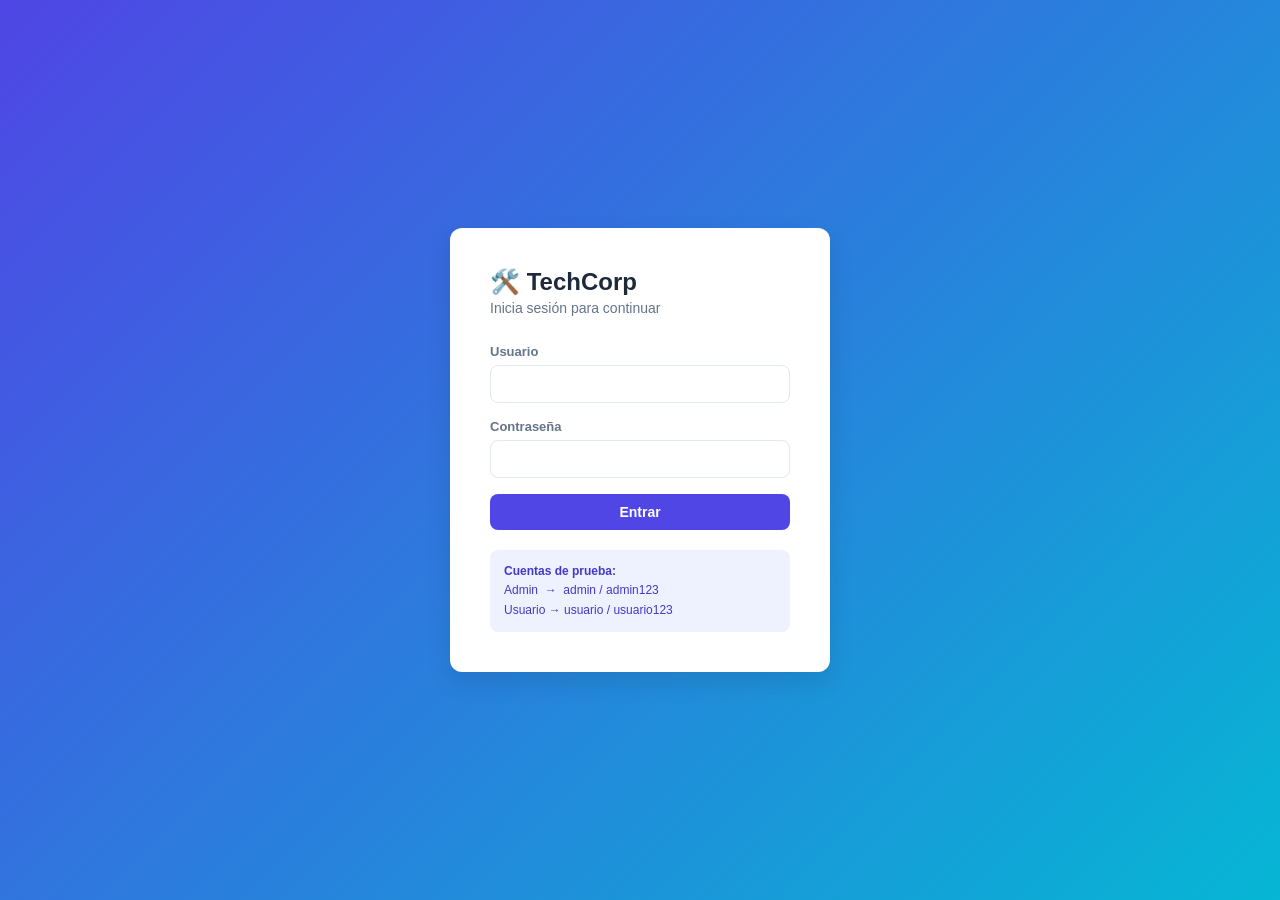
<file: index.html>
<!DOCTYPE html>
<html lang="es">
<head>
<meta charset="UTF-8">
<meta name="viewport" content="width=device-width, initial-scale=1.0">
<title>TechCorp - Iniciar sesión</title>
<link rel="stylesheet" href="css/styles.css">
</head>
<body class="login-page">

  <div class="login-card">
    <h1>🛠️ TechCorp</h1>
    <p class="subtitle">Inicia sesión para continuar</p>

    <div class="error-msg" id="error-msg">Usuario o contraseña incorrectos.</div>

    <form id="form-login">
      <div class="field">
        <label for="username">Usuario</label>
        <input type="text" id="username" autocomplete="username" required>
      </div>
      <div class="field">
        <label for="password">Contraseña</label>
        <input type="password" id="password" autocomplete="current-password" required>
      </div>
      <button type="submit" class="btn btn-primary btn-block">Entrar</button>
    </form>

    <div class="hint-box">
      <strong>Cuentas de prueba:</strong><br>
      Admin &nbsp;→&nbsp; admin / admin123<br>
      Usuario → usuario / usuario123
    </div>
  </div>

  <script src="js/auth.js"></script>
  <script>
    seedUsers();

    if (getSession()) {
      window.location.href = 'dashboard.html';
    }

    document.getElementById('form-login').addEventListener('submit', (e) => {
      e.preventDefault();
      const username = document.getElementById('username').value.trim();
      const password = document.getElementById('password').value;

      const session = login(username, password);
      if (session) {
        window.location.href = 'dashboard.html';
      } else {
        document.getElementById('error-msg').style.display = 'block';
      }
    });
  </script>
</body>
</html>
</file>
<file: css/styles.css>
:root {
  --primary: #4f46e5;
  --primary-dark: #4338ca;
  --primary-light: #eef2ff;
  --accent: #06b6d4;
  --bg: #f8fafc;
  --surface: #ffffff;
  --text: #1e293b;
  --text-muted: #64748b;
  --border: #e2e8f0;
  --danger: #ef4444;
  --danger-dark: #dc2626;
  --success: #10b981;
  --radius: 12px;
  --shadow: 0 1px 3px rgba(15, 23, 42, 0.08), 0 1px 2px rgba(15, 23, 42, 0.06);
  --shadow-lg: 0 10px 25px rgba(15, 23, 42, 0.12);
}

* { box-sizing: border-box; }

body {
  margin: 0;
  font-family: -apple-system, BlinkMacSystemFont, "Segoe UI", Roboto, Helvetica, Arial, sans-serif;
  background: var(--bg);
  color: var(--text);
}

a { color: inherit; text-decoration: none; }
button { font-family: inherit; cursor: pointer; }

/* ---------- Login ---------- */
.login-page {
  min-height: 100vh;
  display: flex;
  align-items: center;
  justify-content: center;
  background: linear-gradient(135deg, var(--primary) 0%, var(--accent) 100%);
  padding: 20px;
}

.login-card {
  background: var(--surface);
  border-radius: var(--radius);
  box-shadow: var(--shadow-lg);
  padding: 40px;
  width: 100%;
  max-width: 380px;
}

.login-card h1 {
  margin: 0 0 4px;
  font-size: 24px;
}

.login-card .subtitle {
  color: var(--text-muted);
  margin: 0 0 28px;
  font-size: 14px;
}

.field { margin-bottom: 16px; }

.field label {
  display: block;
  font-size: 13px;
  font-weight: 600;
  margin-bottom: 6px;
  color: var(--text-muted);
}

.field input, .field textarea, .field select {
  width: 100%;
  padding: 10px 12px;
  border: 1px solid var(--border);
  border-radius: 8px;
  font-size: 14px;
  outline: none;
  transition: border-color .15s;
}

.field input:focus, .field textarea:focus, .field select:focus {
  border-color: var(--primary);
}

.btn {
  display: inline-flex;
  align-items: center;
  justify-content: center;
  gap: 6px;
  padding: 10px 18px;
  border-radius: 8px;
  border: none;
  font-size: 14px;
  font-weight: 600;
  transition: background .15s, transform .1s;
}

.btn-primary { background: var(--primary); color: #fff; }
.btn-primary:hover { background: var(--primary-dark); }
.btn-block { width: 100%; }
.btn-danger { background: var(--danger); color: #fff; }
.btn-danger:hover { background: var(--danger-dark); }
.btn-secondary { background: var(--primary-light); color: var(--primary-dark); }
.btn-secondary:hover { background: #e0e7ff; }

.error-msg {
  background: #fef2f2;
  color: var(--danger-dark);
  border: 1px solid #fecaca;
  padding: 10px 12px;
  border-radius: 8px;
  font-size: 13px;
  margin-bottom: 16px;
  display: none;
}

.hint-box {
  margin-top: 20px;
  padding: 12px 14px;
  background: var(--primary-light);
  border-radius: 8px;
  font-size: 12px;
  color: var(--primary-dark);
  line-height: 1.6;
}

/* ---------- Navbar ---------- */
.navbar {
  display: flex;
  align-items: center;
  justify-content: space-between;
  background: var(--surface);
  border-bottom: 1px solid var(--border);
  padding: 14px 28px;
  flex-wrap: wrap;
  gap: 12px;
  position: sticky;
  top: 0;
  z-index: 10;
}

.nav-brand {
  font-weight: 700;
  font-size: 18px;
  display: flex;
  align-items: center;
  gap: 8px;
}

.nav-links { display: flex; gap: 6px; flex-wrap: wrap; }

.nav-links a {
  padding: 8px 14px;
  border-radius: 8px;
  font-size: 14px;
  font-weight: 500;
  color: var(--text-muted);
}

.nav-links a:hover { background: var(--bg); }
.nav-links a.active { background: var(--primary-light); color: var(--primary-dark); }

.nav-user {
  display: flex;
  align-items: center;
  gap: 12px;
  font-size: 13px;
  color: var(--text-muted);
}

.badge {
  background: var(--primary-light);
  color: var(--primary-dark);
  padding: 2px 8px;
  border-radius: 999px;
  font-size: 11px;
  font-weight: 700;
  text-transform: uppercase;
}

/* ---------- Layout ---------- */
.page-container { max-width: 1100px; margin: 0 auto; padding: 32px 24px 60px; }

.page-header {
  display: flex;
  align-items: center;
  justify-content: space-between;
  margin-bottom: 24px;
  flex-wrap: wrap;
  gap: 12px;
}

.page-header h1 { margin: 0; font-size: 24px; }
.page-header p { margin: 4px 0 0; color: var(--text-muted); font-size: 14px; }

/* ---------- Dashboard menu cards ---------- */
.menu-grid {
  display: grid;
  grid-template-columns: repeat(auto-fit, minmax(240px, 1fr));
  gap: 20px;
  margin-top: 24px;
}

.menu-card {
  background: var(--surface);
  border: 1px solid var(--border);
  border-radius: var(--radius);
  padding: 24px;
  box-shadow: var(--shadow);
  transition: transform .15s, box-shadow .15s;
}

.menu-card:hover { transform: translateY(-3px); box-shadow: var(--shadow-lg); }
.menu-card .icon { font-size: 32px; margin-bottom: 12px; }
.menu-card h3 { margin: 0 0 6px; font-size: 17px; }
.menu-card p { margin: 0; color: var(--text-muted); font-size: 13px; line-height: 1.5; }

/* ---------- Product / user cards grid ---------- */
.cards-grid {
  display: grid;
  grid-template-columns: repeat(auto-fill, minmax(230px, 1fr));
  gap: 18px;
}

.card {
  background: var(--surface);
  border: 1px solid var(--border);
  border-radius: var(--radius);
  padding: 20px;
  box-shadow: var(--shadow);
  display: flex;
  flex-direction: column;
  gap: 6px;
}

.card .icon { font-size: 30px; }
.card h3 { margin: 4px 0; font-size: 16px; }
.card p { margin: 0; color: var(--text-muted); font-size: 13px; line-height: 1.5; flex: 1; }
.card .precio { font-weight: 700; color: var(--primary-dark); font-size: 15px; }

.card-actions {
  display: flex;
  gap: 8px;
  margin-top: 10px;
}

.card-actions .btn { padding: 6px 12px; font-size: 12px; flex: 1; }

.status-msg {
  text-align: center;
  color: var(--text-muted);
  padding: 40px 0;
  font-size: 14px;
}

/* ---------- Modal ---------- */
.modal-overlay {
  position: fixed;
  inset: 0;
  background: rgba(15, 23, 42, 0.45);
  display: none;
  align-items: center;
  justify-content: center;
  padding: 20px;
  z-index: 100;
}

.modal-overlay.open { display: flex; }

.modal {
  background: var(--surface);
  border-radius: var(--radius);
  padding: 28px;
  width: 100%;
  max-width: 420px;
  box-shadow: var(--shadow-lg);
}

.modal h2 { margin: 0 0 20px; font-size: 18px; }
.modal-actions { display: flex; gap: 10px; margin-top: 8px; }
.modal-actions .btn { flex: 1; }

/* ---------- Hero (Inicio) ---------- */
.hero {
  position: relative;
  height: 260px;
  overflow: hidden;
}

.hero img {
  width: 100%;
  height: 100%;
  object-fit: cover;
  filter: brightness(0.55);
}

.hero-text {
  position: absolute;
  inset: 0;
  display: flex;
  flex-direction: column;
  align-items: center;
  justify-content: center;
  text-align: center;
  color: #fff;
}

.hero-text h1 { margin: 0 0 8px; font-size: 32px; }
.hero-text p { margin: 0; font-size: 15px; opacity: 0.9; }

/* ---------- Footer ---------- */
.site-footer {
  text-align: center;
  padding: 24px;
  color: var(--text-muted);
  font-size: 13px;
  border-top: 1px solid var(--border);
  margin-top: 20px;
}

/* ---------- Nosotros ---------- */
.about-grid {
  display: grid;
  grid-template-columns: 1fr 1fr;
  gap: 28px;
  align-items: start;
}

.about-grid img {
  width: 100%;
  border-radius: var(--radius);
  box-shadow: var(--shadow);
}

.about-block {
  background: var(--surface);
  border: 1px solid var(--border);
  border-radius: var(--radius);
  padding: 20px;
  box-shadow: var(--shadow);
  margin-bottom: 16px;
}

.about-block h3 { margin: 0 0 8px; font-size: 16px; color: var(--primary-dark); }
.about-block p { margin: 0; color: var(--text-muted); font-size: 14px; line-height: 1.6; }

/* ---------- Galería ---------- */
.gallery-grid {
  display: grid;
  grid-template-columns: repeat(auto-fill, minmax(220px, 1fr));
  gap: 14px;
}

.gallery-grid img {
  width: 100%;
  height: 180px;
  object-fit: cover;
  border-radius: var(--radius);
  box-shadow: var(--shadow);
  transition: transform .15s;
}

.gallery-grid img:hover { transform: scale(1.03); }

/* ---------- Clima ---------- */
.clima-search {
  display: flex;
  gap: 10px;
  max-width: 420px;
  margin-bottom: 28px;
}

.clima-search input { flex: 1; }

.clima-result {
  display: grid;
  grid-template-columns: repeat(auto-fit, minmax(160px, 1fr));
  gap: 16px;
  max-width: 640px;
}

.clima-stat {
  background: var(--surface);
  border: 1px solid var(--border);
  border-radius: var(--radius);
  padding: 20px;
  text-align: center;
  box-shadow: var(--shadow);
}

.clima-stat .valor { font-size: 26px; font-weight: 700; color: var(--primary-dark); }
.clima-stat .etiqueta { font-size: 12px; color: var(--text-muted); margin-top: 4px; }

@media (max-width: 640px) {
  .navbar { flex-direction: column; align-items: flex-start; }
  .about-grid { grid-template-columns: 1fr; }
}
</file>
